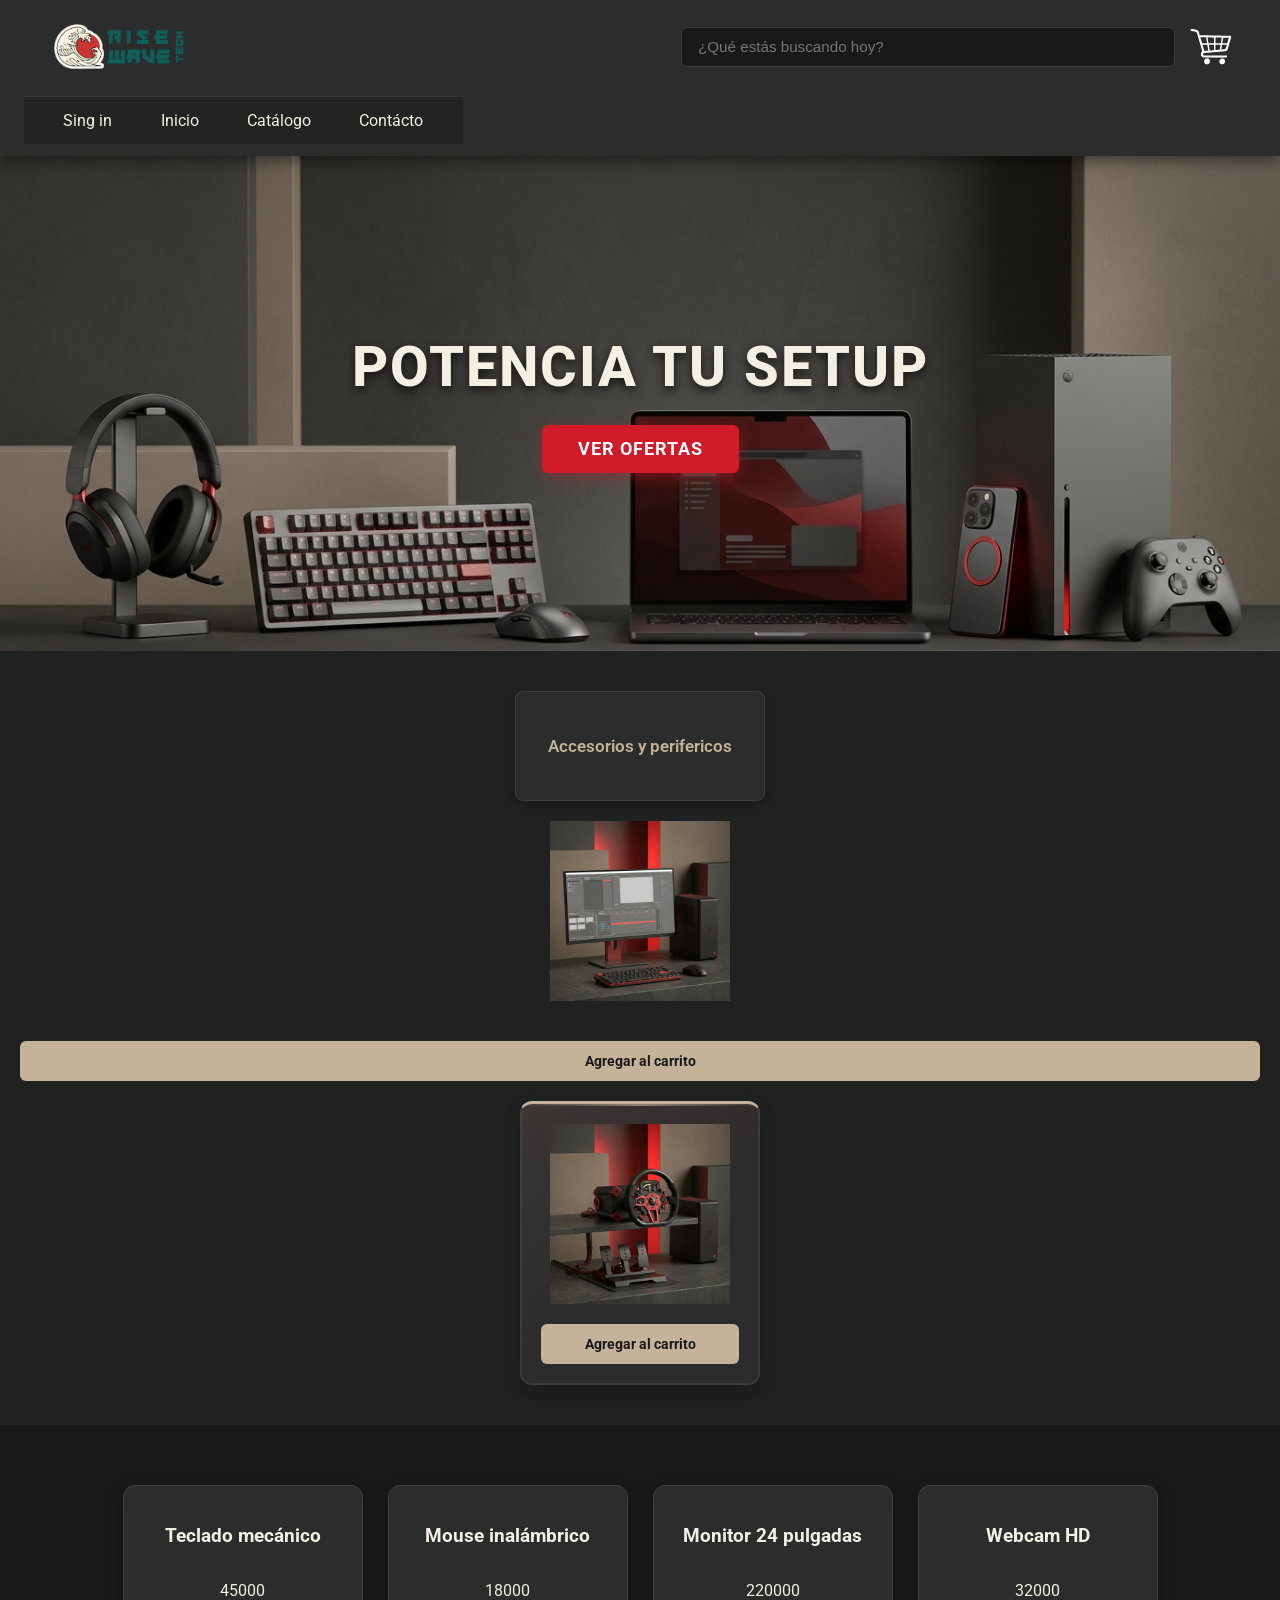
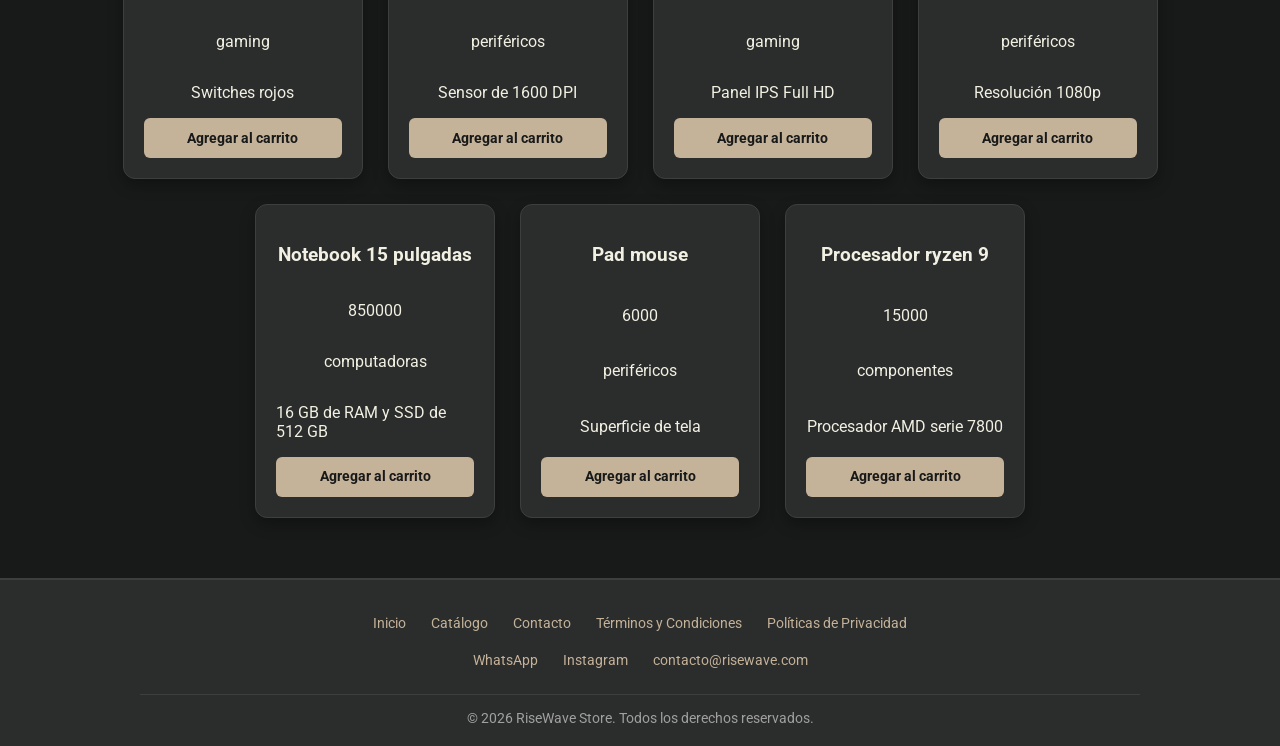
<file: index.html>
<!DOCTYPE html>
<html lang="en">

<head>
    <meta charset="UTF-8">
    <meta name="viewport" content="width=device-width, initial-scale=1.0">
    <link rel="stylesheet" href="styles.css">
    <title>RiseWave Store</title>
</head>

<body>
    <main>
        <header>
        <nav class="container">
            
            <ul class="container">
                <li class="logo"><img class="logoImg" src="/img/logotype_riseWave.png" alt="logo"></li>
                
            </ul>

            <ul class="container">
                
                <li class="search"><input type="text" id="navSearch" name="navSearchBar" placeholder="¿Qué estás buscando hoy?" size="50"></li>
                <li class="car"> <a href="buy-cart.html"><img src="/img/buy_cart.png" alt="cart"></a></li>
            </ul>
            <input type="checkbox" id="menu-toggle">
            <label for="menu-toggle" class="hamburger-icon">&#9776;</label>
            <ul class="container"  id="main-btns">
                <li class="nav-btn"> <a href="#"> Sing in </a> </li>
                <li class="nav-btn"><a href="index.html">Inicio</a></li>
                <li class="nav-btn"><a href="catalog.html">Catálogo</a></li>
                <li class="nav-btn"><a href="contact.html">Contácto</a></li>
            </ul>
        </nav>    
        </header>
        
        <!-- Banner principal -->
        <section class="hero">
            <h1>Potencia tu setup</h1>
            <button class="oferta"> Ver Ofertas</button>
        </section>
        <!-- Categorías -->
        <section class="categories">
            <div class="category-card"> <span>Accesorios y perifericos</span>
            </div>
                <img class="fpr_img" src="/img/fp3.jpg" alt="fpr_preview">
                <button class="addCart-btn">Agregar al carrito</button>
            </div>
            <div class="fpr">
                <img class="fpr_img" src="/img/fp4.jpg" alt="fpr_preview">
                <button class="addCart-btn">Agregar al carrito</button>
            </div>
        </section>
        <div id="prod-container"></div>
</main>
    <footer>
        <div class="footer_section1">
            <ul>
                <li class="footer-links"><a href="index.html">Inicio</a></li>
                <li class="footer-links"><a href="catalog.html">Catálogo</a></li>
                <li class="footer-links"><a href="contact.html">Contacto</a></li>
                <li class="footer-links"><a href="#">Términos y Condiciones</a></li>
                <li class="footer-links"><a href="#">Políticas de Privacidad</a></li>
            </ul>
        </div>
        <div class="footer_section2">
            <ul>
                <li class="footer-links"><a href="https://wa.me/1234567890" target="_blank" rel="noopener noreferrer">WhatsApp</a></li>
                <li class="footer-links"><a href="https://instagram.com/" target="_blank" rel="noopener noreferrer">Instagram</a></li>
                <li class="footer-links"><a href="mailto:risewavetech@gmail.com">contacto@risewave.com</a></li>
                
            </ul>
        </div>
        <div class="footer_section3">
            <p>&copy; 2026 RiseWave Store. Todos los derechos reservados.</p>
        </div>
    </footer>
    <script src="catalog.js"></script>
    <script src="script.js"></script>
</body>

</html>
</file>
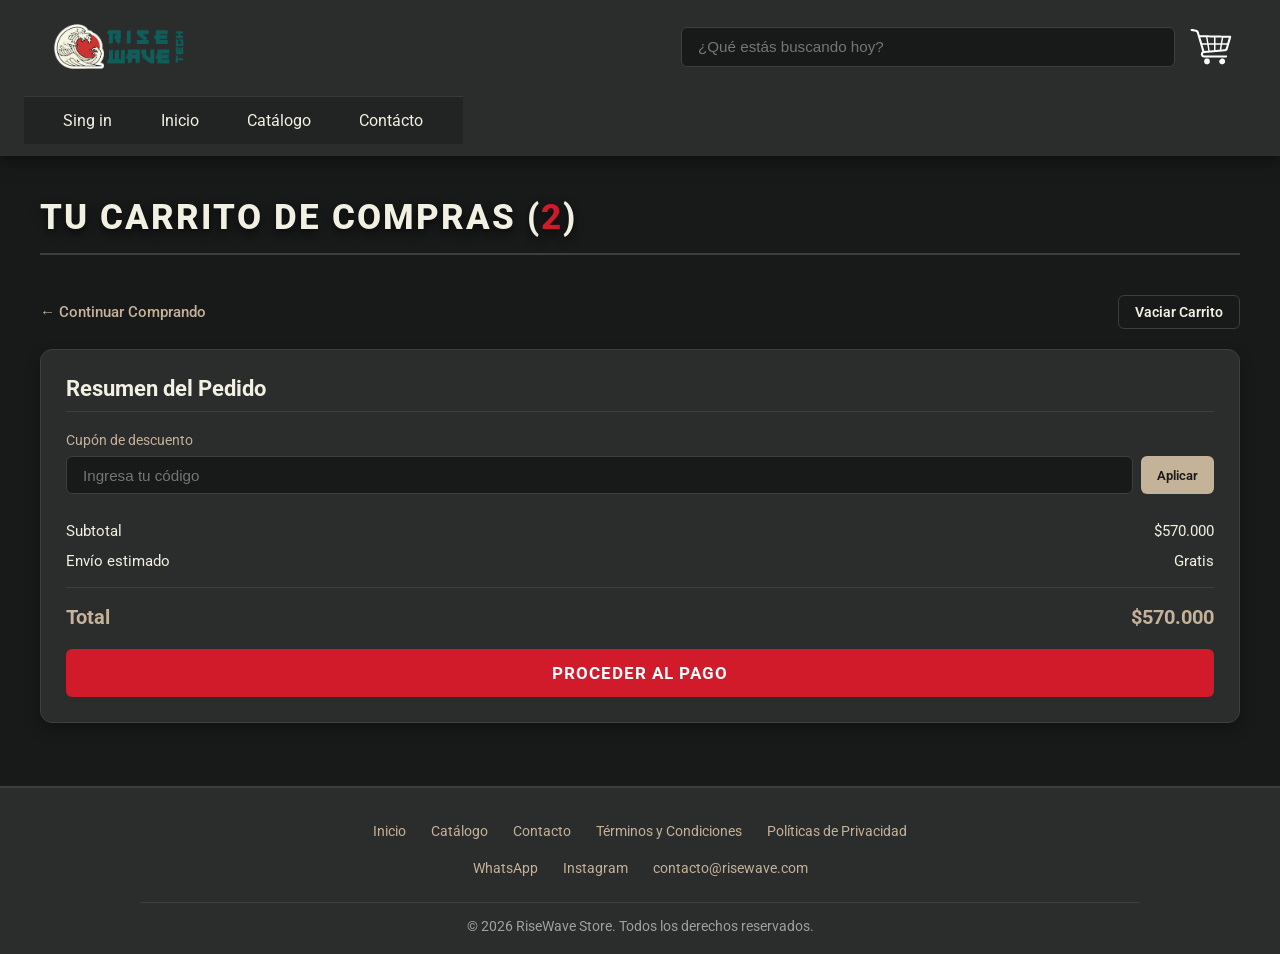
<file: buy-cart.html>
<!DOCTYPE html>
<html lang="en">

<head>
    <meta charset="UTF-8">
    <meta name="viewport" content="width=device-width, initial-scale=1.0">
    <link rel="stylesheet" href="styles.css">
    <title>RiseWave Store</title>
</head>

<body>
    <main>
        <header>
        <nav class="container">
            
            <ul class="container">
                <li class="logo"><img class="logoImg" src="/img/logotype_riseWave.png" alt="logo"></li>
                
            </ul>

            <ul class="container">
                
                <li class="search"><input type="text" id="navSearch" name="navSearchBar" placeholder="¿Qué estás buscando hoy?" size="50"></li>
                <li class="car"> <a href="buy-cart.html"><img src="/img/buy_cart.png" alt="cart"></a></li>
            </ul>
            <input type="checkbox" id="menu-toggle">
            <label for="menu-toggle" class="hamburger-icon">&#9776;</label>
            <ul class="container"  id="main-btns">
                <li class="nav-btn"> <a href="#"> Sing in </a> </li>
                <li class="nav-btn"><a href="index.html">Inicio</a></li>
                <li class="nav-btn"><a href="catalog.html">Catálogo</a></li>
                <li class="nav-btn"><a href="contact.html">Contácto</a></li>
            </ul>
        </nav>    
        </header>
        <section class="cart-section">
            <div class="cart-container">
                <h1 class="cart-title">Tu Carrito de Compras (<span id="cart-total-count">2</span>)</h1>

                <div class="cart-layout">
                    <!-- Columna Izquierda: Lista de Productos -->
                    <div class="cart-items-wrapper">
                        
                        <!-- Estado Carrito Vacío (Visibilidad controlada por JS) -->
                        <div id="empty-cart-msg" class="empty-cart-box" style="display: none;">
                            <p>Tu carrito está actualmente vacío.</p>
                            <a href="catalog.html" class="addCart-btn">Explorar Catálogo</a>
                        </div>

                        <!-- Contenedor Dinámico de Productos -->
                        <div id="cart-items-list" class="cart-items-list">

                            <!-- Producto 1 de Ejemplo -->
                            <!-- <article class="cart-item" data-id="prod-001" data-price="120000">
                                <div class="cart-item-img">
                                    <img src="/img/fp1.jpg" alt="Auriculares Inalámbricos Over-Ear">
                                </div>
                                <div class="cart-item-details">
                                    <h3 class="cart-item-title">Auriculares Inalámbricos Over-Ear</h3>
                                    <p class="cart-item-category">Accesorios y Periféricos</p>
                                    <span class="cart-item-unit-price">$120.000</span>
                                </div>
                                <div class="cart-item-quantity">
                                    <button type="button" class="qty-btn" data-action="decrease" aria-label="Disminuir cantidad">-</button>
                                    <input type="number" class="qty-input" value="1" min="1" max="99" readonly>
                                    <button type="button" class="qty-btn" data-action="increase" aria-label="Aumentar cantidad">+</button>
                                </div>
                                <div class="cart-item-subtotal">
                                    <span class="item-subtotal-price">$120.000</span>
                                </div>
                                <button type="button" class="remove-item-btn" data-action="remove" title="Eliminar producto">&times;</button>
                            </article> -->
                            

                        <!-- Acciones Generales del Carrito -->
                        <div class="cart-actions">
                            <a href="catalog.html" class="continue-shopping">&larr; Continuar Comprando</a>
                            <button type="button" id="clear-cart-btn" class="clear-cart-btn">Vaciar Carrito</button>
                        </div>
                    </div>

                    <!-- Columna Derecha: Resumen de Pedido -->
                    <aside class="cart-summary">
                        <h2>Resumen del Pedido</h2>

                        <!-- Cupón de Descuento -->
                        <div class="coupon-box">
                            <label for="coupon-code">Cupón de descuento</label>
                            <div class="coupon-input-group">
                                <input type="text" id="coupon-code" placeholder="Ingresa tu código">
                                <button type="button" id="apply-coupon-btn">Aplicar</button>
                            </div>
                            <span id="coupon-message" class="coupon-message"></span>
                        </div>

                        <!-- Desglose de Totales -->
                        <div class="summary-details">
                            <div class="summary-line">
                                <span>Subtotal</span>
                                <span id="cart-subtotal">$570.000</span>
                            </div>
                            <div class="summary-line">
                                <span>Envío estimado</span>
                                <span id="cart-shipping">Gratis</span>
                            </div>
                            <div class="summary-line discount-line" id="discount-row" style="display: none;">
                                <span>Descuento</span>
                                <span id="cart-discount">-$0</span>
                            </div>
                            <hr class="summary-divider">
                            <div class="summary-line summary-total">
                                <span>Total</span>
                                <span id="cart-total">$570.000</span>
                            </div>
                        </div>

                        <button type="button" id="checkout-btn" class="checkout-btn">Proceder al Pago</button>
                    </aside>
                </div>
            </div>
        </section>
</main>
    <footer>
        <div class="footer_section1">
            <ul>
                <li class="footer-links"><a href="index.html">Inicio</a></li>
                <li class="footer-links"><a href="catalog.html">Catálogo</a></li>
                <li class="footer-links"><a href="contact.html">Contacto</a></li>
                <li class="footer-links"><a href="#">Términos y Condiciones</a></li>
                <li class="footer-links"><a href="#">Políticas de Privacidad</a></li>
            </ul>
        </div>
        <div class="footer_section2">
            <ul>
                <li class="footer-links"><a href="https://wa.me/1234567890" target="_blank" rel="noopener noreferrer">WhatsApp</a></li>
                <li class="footer-links"><a href="https://instagram.com/" target="_blank" rel="noopener noreferrer">Instagram</a></li>
                <li class="footer-links"><a href="mailto:risewavetech@gmail.com">contacto@risewave.com</a></li>
                
            </ul>
        </div>
        <div class="footer_section3">
            <p>&copy; 2026 RiseWave Store. Todos los derechos reservados.</p>
        </div>
    </footer>
</body>

</html>
</file>
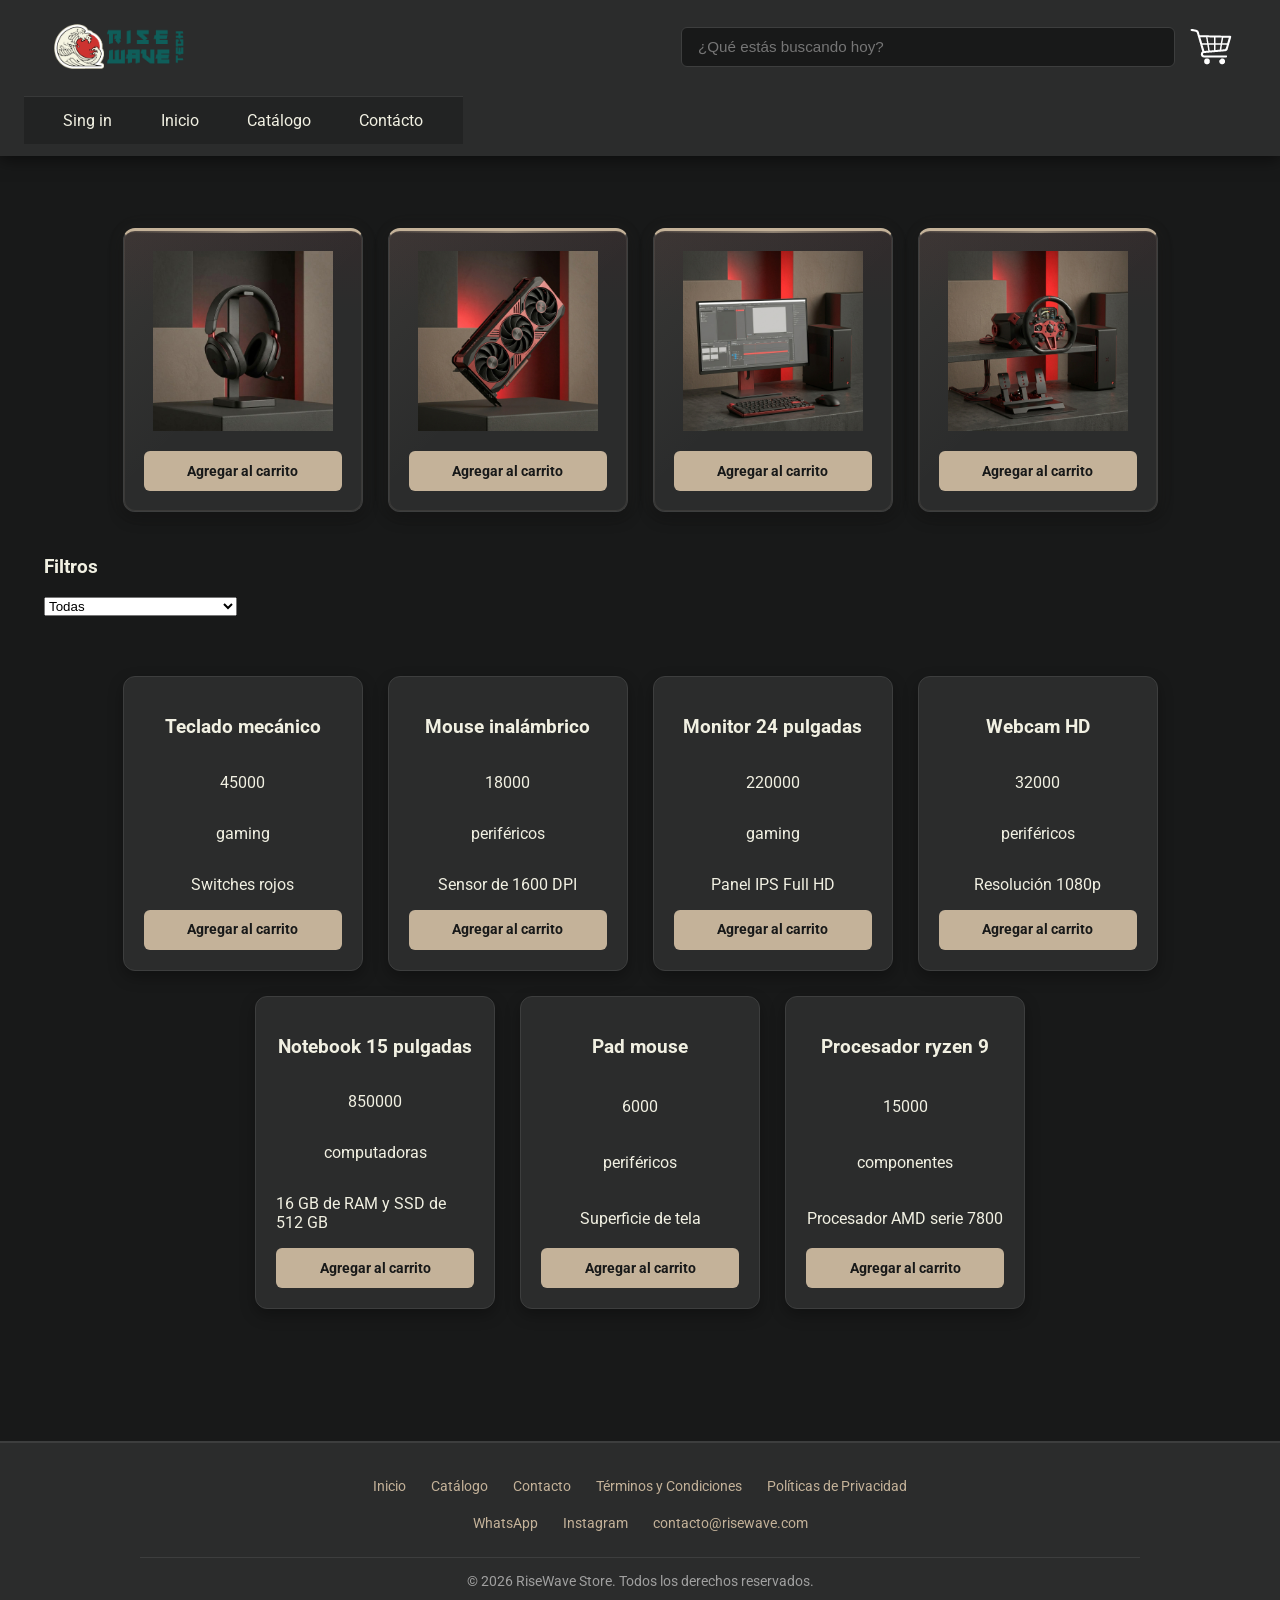
<file: catalog.html>
<!DOCTYPE html>
<html lang="en">

<head>
    <meta charset="UTF-8">
    <meta name="viewport" content="width=device-width, initial-scale=1.0">
    <link rel="stylesheet" href="styles.css">
    <title>RiseWave Store</title>
</head>

<body>
    <main>
     <header>
        <nav class="container">
            
            <ul class="container">
                <li class="logo"><img class="logoImg" src="/img/logotype_riseWave.png" alt="logo"></li>
                
            </ul>

            <ul class="container">
                
                <li class="search"><input type="text" id="navSearch" name="navSearchBar" placeholder="¿Qué estás buscando hoy?" size="50"></li>
                <li class="car"> <a href="buy-cart.html"><img src="/img/buy_cart.png" alt="cart"></a></li>
            </ul>
            <input type="checkbox" id="menu-toggle">
            <label for="menu-toggle" class="hamburger-icon">&#9776;</label>
            <ul class="container"  id="main-btns">
                <li class="nav-btn"> <a href="#"> Sing in </a> </li>
                <li class="nav-btn"><a href="index.html">Inicio</a></li>
                <li class="nav-btn"><a href="catalog.html">Catálogo</a></li>
                <li class="nav-btn"><a href="contact.html">Contácto</a></li>
            </ul>
        </nav>    
        </header>
        <div class="container">
        <!-- Productos  -->
        <section class="featured-products">
            <div class="fpr">
                <img class="fpr_img" src="/img/fp1.jpg" alt="fpr_preview">
                <button class="addCart-btn">Agregar al carrito</button>
            </div>
            <div class="fpr">
                <img class="fpr_img" src="/img/fp2.jpg" alt="fpr_preview">
                <button class="addCart-btn">Agregar al carrito</button>
            </div>
            <div class="fpr">
                <img class="fpr_img" src="/img/fp3.jpg" alt="fpr_preview">
                <button class="addCart-btn">Agregar al carrito</button>
            </div>
            <div class="fpr">
                <img class="fpr_img" src="/img/fp4.jpg" alt="fpr_preview">
                <button class="addCart-btn">Agregar al carrito</button>
            </div>
            <span> 

                <h3>Filtros</h3>
                <select   id="cat-filter">
                    
                    <option value="todas">Todas</option>
                    <option value="periféricos">Accesorios y periféricos</option>
                    <option value="componentes">Componentes</option>
                    <option value="computadoras">Computadoras ensambladas</option>
                    <option value="gaming">Gaming</option>
                    
                </select>
                <div id="prod-container"></div>
            </span>

   

        </section>

        <!-- Filtros -->
        </div>
</main>
  <footer>
        <div class="footer_section1">
            <ul>
                <li class="footer-links"><a href="index.html">Inicio</a></li>
                <li class="footer-links"><a href="catalog.html">Catálogo</a></li>
                <li class="footer-links"><a href="contact.html">Contacto</a></li>
                <li class="footer-links"><a href="#">Términos y Condiciones</a></li>
                <li class="footer-links"><a href="#">Políticas de Privacidad</a></li>
            </ul>
        </div>
        <div class="footer_section2">
            <ul>
                <li class="footer-links"><a href="https://wa.me/1234567890" target="_blank" rel="noopener noreferrer">WhatsApp</a></li>
                <li class="footer-links"><a href="https://instagram.com/" target="_blank" rel="noopener noreferrer">Instagram</a></li>
                <li class="footer-links"><a href="mailto:risewavetech@gmail.com">contacto@risewave.com</a></li>
                
            </ul>
        </div>
        <div class="footer_section3">
            <p>&copy; 2026 RiseWave Store. Todos los derechos reservados.</p>
        </div>
    </footer>
    <script src="catalog.js"></script>
    <script src="script.js"></script>
</body>

</html>
</file>
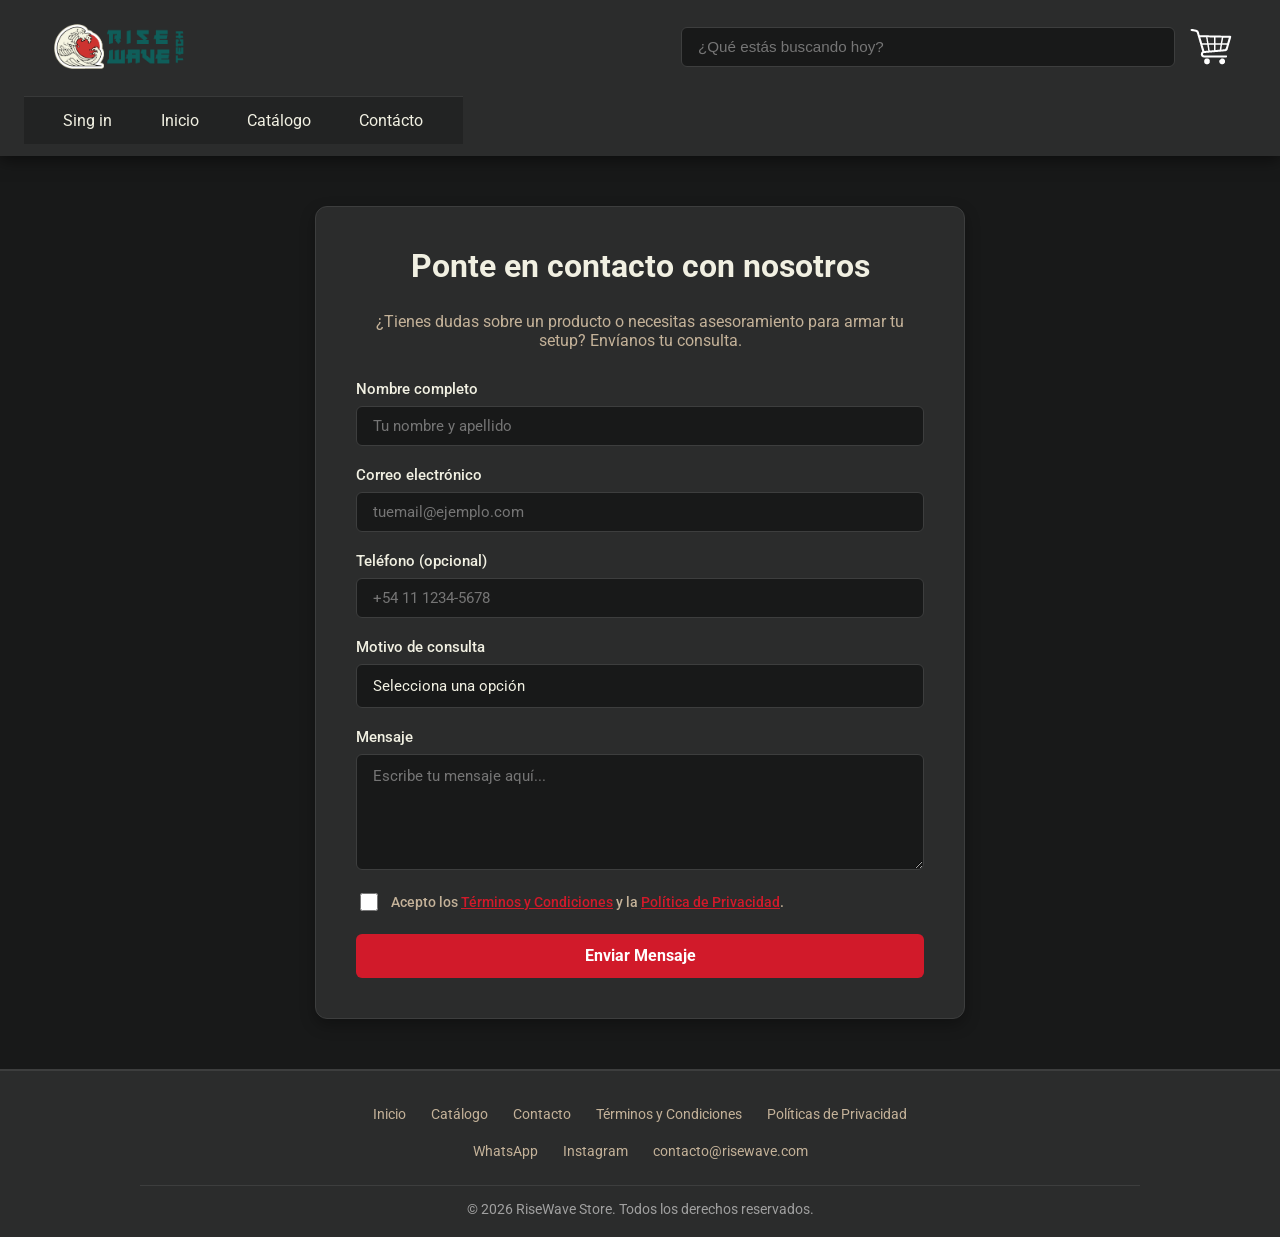
<file: contact.html>
<!DOCTYPE html>
<html lang="en">

<head>
    <meta charset="UTF-8">
    <meta name="viewport" content="width=device-width, initial-scale=1.0">
    <link rel="stylesheet" href="styles.css">
    <title>RiseWave Store</title>
</head>

<body>
    <main>
        <header>
        <nav class="container">
            
            <ul class="container">
                <li class="logo"><img class="logoImg" src="/img/logotype_riseWave.png" alt="logo"></li>
                
            </ul>

            <ul class="container">
                
                <li class="search"><input type="text" id="navSearch" name="navSearchBar" placeholder="¿Qué estás buscando hoy?" size="50"></li>
                <li class="car"> <a href="buy-cart.html"><img src="/img/buy_cart.png" alt="cart"></a></li>
            </ul>
            <input type="checkbox" id="menu-toggle">
            <label for="menu-toggle" class="hamburger-icon">&#9776;</label>
            <ul class="container"  id="main-btns">
                <li class="nav-btn"> <a href="#"> Sing in </a> </li>
                <li class="nav-btn"><a href="index.html">Inicio</a></li>
                <li class="nav-btn"><a href="catalog.html">Catálogo</a></li>
                <li class="nav-btn"><a href="contact.html">Contácto</a></li>
            </ul>
        </nav>    
        </header>
        <section class="contact-section">
            <div class="contact-container">
                <h2>Ponte en contacto con nosotros</h2>
                <p>¿Tienes dudas sobre un producto o necesitas asesoramiento para armar tu setup? Envíanos tu consulta.</p>

                <form action="https://formsubmit.co/risewavetech@gmail.com" method="POST" class="contact-form">
                    <!-- Configuración interna de correo -->
                    <input type="hidden" name="_subject" value="Nuevo mensaje de contacto - RiseWave Store">
                    <input type="hidden" name="_captcha" value="false">

                    <div class="form-group">
                        <label for="nombre">Nombre completo</label>
                        <input type="text" id="nombre" name="Nombre" placeholder="Tu nombre y apellido" required>
                    </div>

                    <div class="form-group">
                        <label for="email">Correo electrónico</label>
                        <input type="email" id="email" name="Email" placeholder="tuemail@ejemplo.com" required>
                    </div>

                    <div class="form-group">
                        <label for="telefono">Teléfono (opcional)</label>
                        <input type="tel" id="telefono" name="Telefono" placeholder="+54 11 1234-5678">
                    </div>

                    <div class="form-group">
                        <label for="asunto">Motivo de consulta</label>
                        <select id="asunto" name="Asunto" required>
                            <option value="" disabled selected>Selecciona una opción</option>
                            <option value="Consulta General">Consulta General</option>
                            <option value="Armado de Setup / Asesoramiento">Armado de Setup / Asesoramiento</option>
                            <option value="Soporte Técnico">Soporte Técnico</option>
                            <option value="Garantías y Devoluciones">Garantías y Devoluciones</option>
                        </select>
                    </div>

                    <div class="form-group">
                        <label for="mensaje">Mensaje</label>
                        <textarea id="mensaje" name="Mensaje" rows="5" placeholder="Escribe tu mensaje aquí..." required></textarea>
                    </div>

                    <div class="form-group checkbox-group">
                        <input type="checkbox" id="politicas" name="Acepta_Politicas" required>
                        <label for="politicas">Acepto los <a href="#">Términos y Condiciones</a> y la <a href="#">Política de Privacidad</a>.</label>
                    </div>

                    <button type="submit" class="contact-btn">Enviar Mensaje</button>
                </form>
            </div>
        </section>
</main>
   <footer>
        <div class="footer_section1">
            <ul>
                <li class="footer-links"><a href="index.html">Inicio</a></li>
                <li class="footer-links"><a href="catalog.html">Catálogo</a></li>
                <li class="footer-links"><a href="contact.html">Contacto</a></li>
                <li class="footer-links"><a href="#">Términos y Condiciones</a></li>
                <li class="footer-links"><a href="#">Políticas de Privacidad</a></li>
            </ul>
        </div>
        <div class="footer_section2">
            <ul>
                <li class="footer-links"><a href="https://wa.me/1234567890" target="_blank" rel="noopener noreferrer">WhatsApp</a></li>
                <li class="footer-links"><a href="https://instagram.com/" target="_blank" rel="noopener noreferrer">Instagram</a></li>
                <li class="footer-links"><a href="mailto:risewavetech@gmail.com">contacto@risewave.com</a></li>
                
            </ul>
        </div>
        <div class="footer_section3">
            <p>&copy; 2026 RiseWave Store. Todos los derechos reservados.</p>
        </div>
    </footer>
    <script src="catalog.js"></script>
    <script src="script.js"></script>
</body>

</html>
</file>
<file: styles.css>
@import url('https://fonts.googleapis.com/css2?family=Roboto:ital,wght@0,300;0,400;0,500;0,700;0,900;1,400&display=swap');

/* Reset y configuraciones generales */
* {
    box-sizing: border-box;
}

html {
    font-family: "Roboto", sans-serif;
    scroll-behavior: smooth;
}

body {
    background-color: #181919; 
    color: #f1f0e2;
    padding: 0;
    margin: 0;
    min-height: 100vh; 
    display: flex;
    flex-direction: column; 
}

main {
    flex: 1; 
}

button {
    width: 40%;
    border-radius: 6px;
    border: none;
    font-family: inherit;
    font-weight: 600;
    cursor: pointer;
    background-color: #c4b299; 
    color: #181919;
    transition: all 0.3s ease;
}

a {
    text-decoration: none;
    color: #f1f0e2;
    display: flex;
    justify-content: center;
    align-items: center;
}

/* Barra de navegación */
header {
    position: sticky;
    top: 0;
    z-index: 1000;
    box-shadow: 0 4px 15px rgba(0, 0, 0, 0.5);
}

nav {
    background-color: #2b2c2c; 
    color: #f1f0e2;
    width: 100%;
}

.container {
    list-style-type: none;
    margin: 0;
    padding: 12px 24px;
    display: flex;
    justify-content: space-between;
    align-items: center;
    flex-wrap: wrap;
    gap: 15px;
}

.nav-btn {
    justify-content: center;
}

.logo {
    display: flex;
    justify-content: center;
    align-items: center;
}

.logoImg {
    width: 9rem;
    max-height: 45px;
    object-fit: contain;
    transition: transform 0.3s ease;
}

.logoImg:hover {
    transform: scale(1.05);
}

.search {
    flex: 1;
    max-width: 500px;
}

input {
    width: 100%;
    border-radius: 6px;
    height: 40px;
    padding: 0 16px;
    border: 1px solid #3d3e3e;
    background-color: #181919;
    color: #f1f0e2;
    outline: none;
    font-size: 0.95rem;
    transition: border-color 0.3s ease;
}

input:focus {
    border-color: #d11a2a; 
}

.Signin a {
    font-size: 0.95rem;
    font-weight: 500;
    transition: color 0.3s ease;
}

 .car a:hover {
    color: #c4b299; 
    transform: scale(1.05);
    transition: 0.25s;
    box-shadow: 0 6px 20px rgba(22, 19, 20, 0.6);
}

#main-btns {
    justify-content: center;
    background-color: #222323; 
    border-top: 1px solid #383939;
    padding: 6px 20px;
    gap: 10px;
}

.nav-btn {
    color: #f1f0e2;
    background-color: transparent;
    padding: 0.5rem 1.2rem;
    height: auto;
    border-radius: 4px;
    transition: background-color 0.3s ease, color 0.3s ease;
}

.nav-btn:hover {
    background-color: #d11a2a; 
    color: #ffffff;
}

.nav-btn a {
    color: inherit;
}

/* Ocultar siempre el checkbox nativo */
#menu-toggle {
    display: none;
}

/* Ocultar el ícono de hamburguesa en pantallas de escritorio */
.hamburger-icon {
    display: none;
    font-size: 2rem;
    color: #f1f0e2;
    cursor: pointer;
    padding: 5px 12px;
    user-select: none;
    transition: color 0.3s ease;
}

.hamburger-icon:hover {
    color: #d11a2a;
}

/* Estilos de sección Hero */
.hero {
    display: flex;
    flex-direction: column;
    align-items: center;
    justify-content: center;
    min-height: 55vh;
    background: url("/img/main-banner.jpg") center/cover no-repeat;
    text-align: center;
    padding: 40px 20px;
}

h1 {
    font-size: 3.5rem;
    color: #f1f0e2;
    margin: 0 0 25px 0;
    font-weight: 800;
    text-transform: uppercase;
    letter-spacing: 2px;
    text-shadow: 0 4px 10px rgba(0, 0, 0, 0.7);
}

.oferta {
    width: auto;
    padding: 14px 36px;
    font-size: 1.1rem;
    font-weight: 700;
    background-color: #d11a2a;
    color: #ffffff;
    box-shadow: 0 4px 15px rgba(209, 26, 42, 0.4);
    text-transform: uppercase;
    letter-spacing: 1px;
}

.oferta:hover {
    background-color: #b51523;
    transform: translateY(-2px);
    box-shadow: 0 6px 20px rgba(209, 26, 42, 0.6);
}

/* Estilos de sección categorías */
.categories {
    display: flex;
    justify-content: center;
    align-items: stretch;
    flex-wrap: wrap;
    gap: 20px;
    background-color: #202121;
    padding: 40px 20px;
}

.category-card {
    background-color: #2b2c2c;
    border: 1px solid #3d3e3e;
    border-radius: 8px;
    padding: 1.8rem 1.2rem;
    margin: 0;
    min-height: 110px;
    flex: 1 1 200px;
    max-width: 250px;
    display: flex;
    align-items: center;
    justify-content: center;
    text-align: center;
    color: #c4b299;
    font-weight: 600;
    font-size: 1.05rem;
    cursor: pointer;
    box-shadow: 0 4px 10px rgba(0, 0, 0, 0.25);
    transition: all 0.3s ease;
}

.category-card:hover {
    background-color: #353636;
    border-color: #c4b299;
    color: #ffffff;
    transform: translateY(-4px);
}

/* Estilos de sección de productos destacados */
.featured-products, #prod-container{
    display: flex;
    justify-content: center;
    align-items: stretch;
    flex-wrap: wrap;
    gap: 25px;
    padding: 60px 20px;
    background-color: #181919;
}

.card {
    background-color: #2b2c2c; 
    display: flex;
    flex-direction: column;
    align-items: center;
    justify-content: space-between;
    margin: 0;
    width: 240px;
    max-height: none;
    padding: 20px;
    border: 1px solid #3d3e3e;
    border-radius: 12px;
    box-shadow: 0 6px 15px rgba(0, 0, 0, 0.3);
    transition: border-color 0.3s ease, transform 0.3s ease;
}

.fpr {
    background-color: #2b2c2c;
    background-image: 
        linear-gradient(135deg, rgba(196, 178, 153, 0.08) 0%, transparent 50%),
        linear-gradient(180deg, rgba(209, 26, 42, 0.04) 0%, transparent 30%);
    display: flex;
    flex-direction: column;
    align-items: center;
    justify-content: space-between;
    margin: 0;
    width: 240px;
    max-height: none;
    padding: 20px;
    border: 1px solid #3d3e3e;
    border-top: 3px solid #c4b299;
    border-radius: 12px;
    box-shadow: 
        0 6px 15px rgba(0, 0, 0, 0.3),
        0 0 0 1px rgba(196, 178, 153, 0.1) inset,
        0 0 20px rgba(196, 178, 153, 0.05);
    transition: 
        border-color 0.3s ease,
        border-top-color 0.3s ease,
        transform 0.3s ease,
        box-shadow 0.3s ease;
    position: relative;
    overflow: hidden;
}

.fpr::before {
    content: '';
    position: absolute;
    top: 0;
    left: 0;
    right: 0;
    height: 2px;
    background: linear-gradient(90deg, transparent, #c4b299, transparent);
    opacity: 0.6;
}

.card:hover {
    border-color: #d11a2a; 
    transform: translateY(-5px);
}

.fpr:hover {
    border-color: #c4b299;
    border-top-color: #d11a2a;
    transform: translateY(-6px);
    box-shadow: 
        0 12px 28px rgba(0, 0, 0, 0.4),
        0 0 0 1px rgba(196, 178, 153, 0.25) inset,
        0 0 30px rgba(196, 178, 153, 0.15),
        0 0 40px rgba(209, 26, 42, 0.1);
}

.fpr:hover::before {
    opacity: 1;
    background: linear-gradient(90deg, transparent, #d11a2a, transparent);
}

.card_img{
    width: 100%;
    height: 180px;
    object-fit: contain;
    margin-bottom: 20px;
}

.fpr_img {
    width: 100%;
    height: 180px;
    object-fit: contain;
    margin-bottom: 20px;
}

.addCart-btn {
    width: 100%;
    height: 2.5rem;
    border-radius: 6px;
    background-color: #c4b299; 
    color: #181919;
    font-weight: 700;
    font-size: 0.9rem;
    transform: scale(1);
    transition: background-color 0.3s ease, transform 0.3s ease, color 0.3s ease;
}

.addCart-btn:hover {
    background-color: #d11a2a; 
    color: #ffffff;
    transform: scale(1.02);
}

/* Footer */
footer {
    width: 100%;
    background-color: #2b2c2c; 
    border-top: 2px solid #3d3e3e;
    position: relative;
    padding: 35px 20px 20px 20px;
    margin-top: auto;
    display: flex;
    flex-direction: column;
    align-items: center;
    gap: 20px;
}

.footer_section1 ul,
.footer_section2 ul {
    list-style: none;
    padding: 0;
    margin: 0;
    display: flex;
    justify-content: center;
    gap: 25px;
    flex-wrap: wrap;
}

.footer-links {
    font-size: 0.9rem;
}

.footer-links a {
    color: #c4b299; 
    transition: color 0.3s ease, transform 0.2s ease;
}

.footer-links a:hover {
    color: #d11a2a; 
    transform: translateY(-2px);
}

.footer_section3 {
    width: 100%;
    max-width: 1000px;
    border-top: 1px solid #3d3e3e;
    padding-top: 15px;
    margin-top: 5px;
    text-align: center;
}

.footer_section3 p {
    margin: 0;
    font-size: 0.85rem;
    color: #a0a0a0;
}

/* Sección Formulario de Contacto */
.contact-section {
    padding: 50px 20px;
    display: flex;
    justify-content: center;
    background-color: #181919;
}

.contact-container {
    background-color: #2b2c2c;
    border: 1px solid #3d3e3e;
    border-radius: 12px;
    padding: 40px;
    max-width: 650px;
    width: 100%;
    box-shadow: 0 6px 15px rgba(0, 0, 0, 0.3);
}

.contact-container h2 {
    margin-top: 0;
    color: #f1f0e2;
    font-size: 2rem;
    text-align: center;
}

.contact-container p {
    color: #c4b299;
    text-align: center;
    margin-bottom: 30px;
}

.contact-form {
    display: flex;
    flex-direction: column;
    gap: 20px;
}

.form-group {
    display: flex;
    flex-direction: column;
    gap: 8px;
}

.form-group label {
    color: #f1f0e2;
    font-size: 0.95rem;
    font-weight: 500;
}

.form-group input[type="text"],
.form-group input[type="email"],
.form-group input[type="tel"],
.form-group select,
.form-group textarea {
    width: 100%;
    border-radius: 6px;
    border: 1px solid #3d3e3e;
    background-color: #181919;
    color: #f1f0e2;
    padding: 12px 16px;
    font-size: 0.95rem;
    font-family: inherit;
    outline: none;
    transition: border-color 0.3s ease;
}

.form-group select {
    appearance: none;
    cursor: pointer;
}

.form-group textarea {
    resize: vertical;
}

.form-group input:focus,
.form-group select:focus,
.form-group textarea:focus {
    border-color: #d11a2a;
}

.checkbox-group {
    flex-direction: row;
    align-items: center;
    gap: 10px;
}

.checkbox-group input[type="checkbox"] {
    width: 18px;
    height: 18px;
    accent-color: #d11a2a;
    cursor: pointer;
}

.checkbox-group label {
    font-size: 0.85rem;
    color: #c4b299;
}

.checkbox-group a {
    display: inline;
    color: #d11a2a;
    text-decoration: underline;
}

.contact-btn {
    width: 100%;
    height: 2.8rem;
    background-color: #d11a2a;
    color: #ffffff;
    font-size: 1rem;
    font-weight: 700;
    border-radius: 6px;
    cursor: pointer;
    transition: background-color 0.3s ease, transform 0.2s ease;
}

.contact-btn:hover {
    background-color: #b51523;
    transform: translateY(-2px);
}

/* Sección Carrito de Compras */
.cart-section {
    padding: 40px 20px;
    background-color: #181919;
    min-height: 70vh;
}

.cart-container {
    max-width: 1200px;
    margin: 0 auto;
}

.cart-title {
    font-size: 2.2rem;
    color: #f1f0e2;
    margin-bottom: 30px;
    border-bottom: 2px solid #3d3e3e;
    padding-bottom: 15px;
}

.cart-title span {
    color: #d11a2a;
}

.cart-layout {
    display: flex;
    gap: 30px;
    align-items: flex-start;
}

.cart-items-wrapper {
    flex: 2;
    display: flex;
    flex-direction: column;
    gap: 20px;
}

.empty-cart-box {
    background-color: #2b2c2c;
    border: 1px solid #3d3e3e;
    border-radius: 12px;
    padding: 40px;
    text-align: center;
}

.empty-cart-box p {
    font-size: 1.2rem;
    color: #c4b299;
    margin-bottom: 20px;
}

.cart-items-list {
    display: flex;
    flex-direction: column;
    gap: 15px;
}

.cart-item {
    background-color: #2b2c2c;
    border: 1px solid #3d3e3e;
    border-radius: 12px;
    padding: 15px 20px;
    display: flex;
    align-items: center;
    justify-content: space-between;
    gap: 20px;
    position: relative;
}

.cart-item-img {
    width: 80px;
    height: 80px;
    flex-shrink: 0;
    background-color: #181919;
    border-radius: 8px;
    padding: 5px;
    display: flex;
    align-items: center;
    justify-content: center;
}

.cart-item-img img {
    max-width: 100%;
    max-height: 100%;
    object-fit: contain;
}

.cart-item-details {
    flex: 1;
}

.cart-item-title {
    margin: 0 0 5px 0;
    font-size: 1.05rem;
    color: #f1f0e2;
}

.cart-item-category {
    margin: 0 0 5px 0;
    font-size: 0.85rem;
    color: #c4b299;
}

.cart-item-unit-price {
    font-size: 0.95rem;
    color: #f1f0e2;
    font-weight: 600;
}

.cart-item-quantity {
    display: flex;
    align-items: center;
    border: 1px solid #3d3e3e;
    border-radius: 6px;
    overflow: hidden;
    background-color: #181919;
}

.qty-btn {
    width: 32px;
    height: 32px;
    background-color: #2b2c2c;
    color: #f1f0e2;
    border: none;
    border-radius: 0;
    font-size: 1.1rem;
    cursor: pointer;
    display: flex;
    align-items: center;
    justify-content: center;
    transition: background-color 0.2s ease;
}

.qty-btn:hover {
    background-color: #d11a2a;
}

.qty-input {
    width: 40px;
    height: 32px;
    border: none;
    background: transparent;
    color: #f1f0e2;
    text-align: center;
    font-size: 0.95rem;
    font-weight: 600;
    padding: 0;
}

.cart-item-subtotal {
    font-size: 1.1rem;
    font-weight: 700;
    color: #c4b299;
    min-width: 100px;
    text-align: right;
}

.remove-item-btn {
    background: transparent;
    border: none;
    color: #a0a0a0;
    font-size: 1.5rem;
    cursor: pointer;
    width: auto;
    padding: 0 5px;
    line-height: 1;
    transition: color 0.2s ease;
}

.remove-item-btn:hover {
    color: #d11a2a;
}

.cart-actions {
    display: flex;
    justify-content: space-between;
    align-items: center;
    margin-top: 10px;
}

.continue-shopping {
    color: #c4b299;
    font-size: 0.95rem;
    font-weight: 500;
    transition: color 0.2s ease;
}

.continue-shopping:hover {
    color: #d11a2a;
}

.clear-cart-btn {
    width: auto;
    padding: 8px 16px;
    background-color: transparent;
    border: 1px solid #3d3e3e;
    color: #f1f0e2;
    font-size: 0.85rem;
    border-radius: 6px;
    transition: all 0.2s ease;
}

.clear-cart-btn:hover {
    background-color: #d11a2a;
    border-color: #d11a2a;
}

.cart-summary {
    flex: 1;
    background-color: #2b2c2c;
    border: 1px solid #3d3e3e;
    border-radius: 12px;
    padding: 25px;
    display: flex;
    flex-direction: column;
    gap: 20px;
    box-shadow: 0 6px 15px rgba(0, 0, 0, 0.3);
}

.cart-summary h2 {
    margin: 0;
    font-size: 1.4rem;
    color: #f1f0e2;
    border-bottom: 1px solid #3d3e3e;
    padding-bottom: 10px;
}

.coupon-box {
    display: flex;
    flex-direction: column;
    gap: 8px;
}

.coupon-box label {
    font-size: 0.85rem;
    color: #c4b299;
}

.coupon-input-group {
    display: flex;
    gap: 8px;
}

.coupon-input-group input {
    flex: 1;
    height: 38px;
}

.coupon-input-group button {
    width: auto;
    padding: 0 16px;
    height: 38px;
    background-color: #c4b299;
    color: #181919;
    font-weight: 600;
    border-radius: 6px;
}

.coupon-input-group button:hover {
    background-color: #d11a2a;
    color: #ffffff;
}

.coupon-message {
    font-size: 0.8rem;
}

.summary-details {
    display: flex;
    flex-direction: column;
    gap: 12px;
}

.summary-line {
    display: flex;
    justify-content: space-between;
    font-size: 0.95rem;
    color: #f1f0e2;
}

.discount-line span {
    color: #d11a2a;
}

.summary-divider {
    border: none;
    border-top: 1px solid #3d3e3e;
    margin: 5px 0;
}

.summary-total {
    font-size: 1.25rem;
    font-weight: 700;
    color: #c4b299;
}

.checkout-btn {
    width: 100%;
    height: 3rem;
    background-color: #d11a2a;
    color: #ffffff;
    font-size: 1.05rem;
    font-weight: 700;
    border-radius: 6px;
    text-transform: uppercase;
    letter-spacing: 1px;
    transition: background-color 0.3s ease, transform 0.2s ease;
}

.checkout-btn:hover {
    background-color: #b51523;
    transform: translateY(-2px);
}

/* Responsive */

/* Tablets y pantallas medianas (<= 992px) */
@media (max-width: 992px) {
    h1 {
        font-size: 2.8rem;
    }

    .container {
        justify-content: center;
    }

    .search {
        order: 3;
        max-width: 100%;
        width: 100%;
    }

    .category-card {
        max-width: 45%;
        flex: 1 1 45%;
    }

    .fpr {
        width: calc(45% - 20px);
    }

    .cart-layout {
        flex-direction: column;
    }

    .cart-summary {
        width: 100%;
    }
}

/* Smartphons y pantallas pequeñas (<= 600px) */
@media (max-width: 600px) {
    h1 {
        font-size: 2rem;
    }

    .logoImg {
        width: 7rem;
    }

    /* Mostrar el botón hamburguesa */
    .hamburger-icon {
        display: block;
    }

    /* Ocultar la barra de menú por defecto en móvil */
    #main-btns {
        display: none;
        flex-direction: column;
        width: 100%;
        padding: 10px 0;
        background-color: #222323;
    }

    /* Selector CSS mágico: al marcar la casilla, se despliega el menú hermano (~ #main-btns) */
    #menu-toggle:checked ~ #main-btns {
        display: flex;
    }

    .nav-btn {
        width: 100%;
        text-align: center;
    }

    .category-card {
        max-width: 100%;
        flex: 1 1 100%;
    }

    .fpr {
        width: 100%;
    }

    .addCart-btn {
        height: 2.8rem;
    }

    .contact-container {
        padding: 25px 15px;
    }

    .cart-item {
        flex-wrap: wrap;
        padding: 15px;
    }

    .cart-item-details {
        width: calc(100% - 100px);
    }

    .cart-item-quantity {
        order: 2;
    }

    .cart-item-subtotal {
        order: 3;
        text-align: left;
        min-width: auto;
    }

    .remove-item-btn {
        position: absolute;
        top: 10px;
        right: 15px;
    }

    .cart-actions {
        flex-direction: column;
        gap: 15px;
        align-items: stretch;
        text-align: center;
    }
}
</file>
